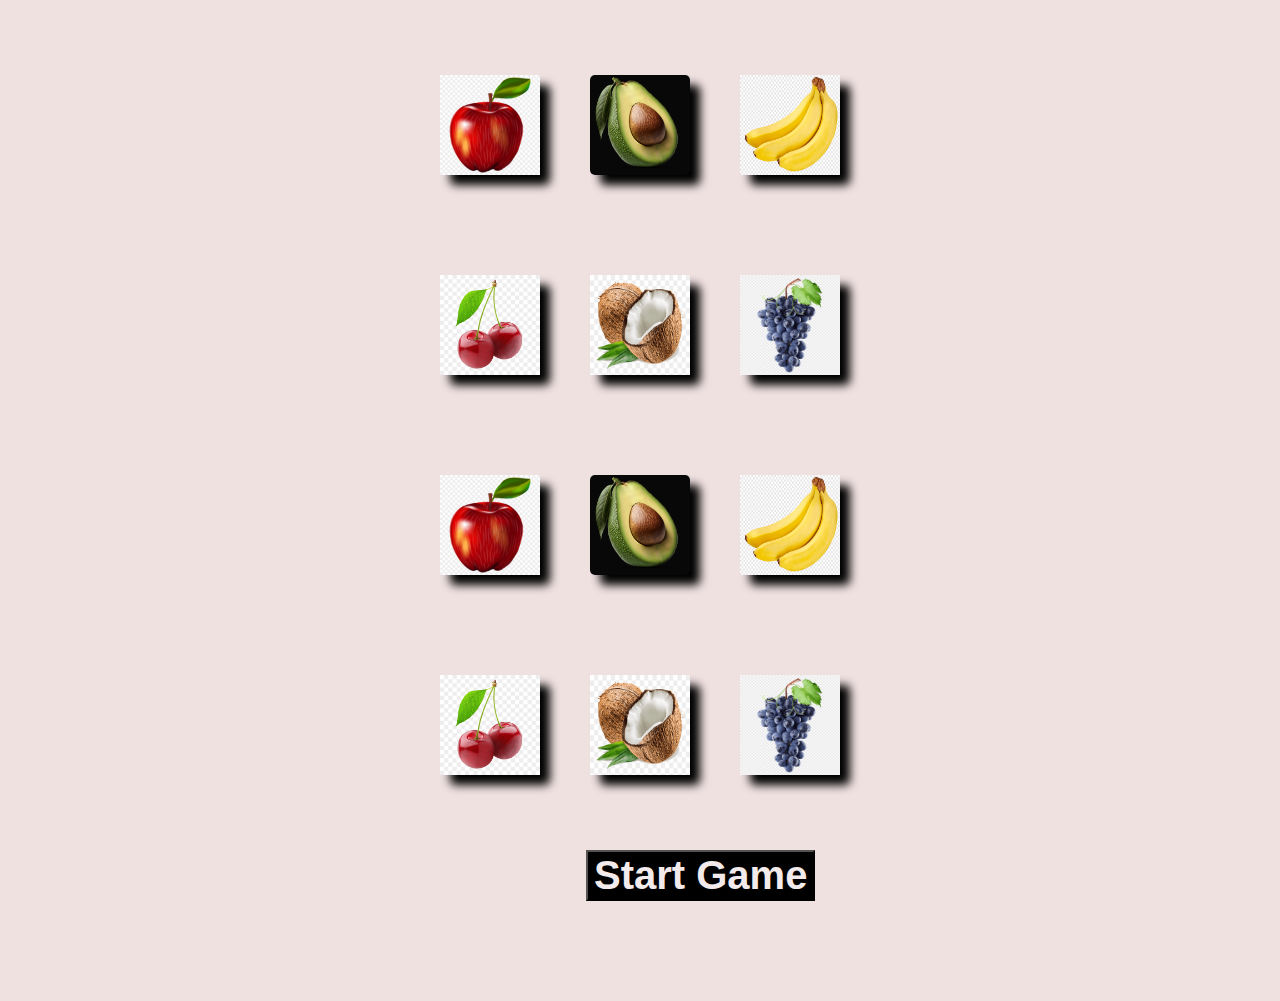
<file: game.html>
<html lang="en">
<head>
    <meta charset="UTF-8">
    <meta http-equiv="X-UA-Compatible" content="IE=edge">
    <meta name="viewport" content="width=p, initial-scale=1.0">
    <link rel="stylesheet" href="./game.css">
    <title>Document</title>
</head>
<body>
    <div class="container">
        <div class="tile">
            <img src="./Assets/apple.png" alt="" height="100px" width="100px">
        </div>
        <div class="tile">
            <img src="./Assets/avocado.png" alt="" height="100px" width="100px
            ">
        </div>
        <div class="tile">
            <img src="./Assets/bananas.png" alt="" height="100px" width="100px
            ">
        </div>
        
    </div>
    <div class="container">
        <div class="tile">
            <img src="./Assets/cherry.png" alt="" height="100px" width="100px">
        </div>
        <div class="tile">
            <img src="./Assets/coconut.png" alt="" height="100px" width="100px">
        </div>
        <div class="tile">
            <img src="./Assets/grapes.png" alt="" height="100px" width="100px
            ">
        </div>
        
    </div>
    <div class="container">
        <div class="tile">
            <img src="./Assets/apple.png" alt="" height="100px" width="100px">
        </div>
        <div class="tile">
            <img src="./Assets/avocado.png" alt="" height="100px" width="100px">
        </div>
        <div class="tile">
            <img src="./Assets/bananas.png" alt="" height="100px" width="100px">
        </div>
        
    </div>
    <div class="container">
        <div class="tile">
            <img src="./Assets/cherry.png" alt="" height="100px" width="100px">
        </div>
        <div class="tile">
            <img src="./Assets/coconut.png" alt="" height="100px" width="100px">
        </div>
        <div class="tile">
            <img src="./Assets/grapes.png" alt="" height="100px" width="100px">
        </div>
        
    </div>
    <button class="play">
        Start Game
    </button>
    <script src="./javascript.js"></script>
</body>
</html>
</file>
<file: game.css>
body {
    background-color: rgb(240, 225, 225);
    color: rgb(49, 47, 47);
    font-family: 'Roboto', sans-serif;
    font-size: 16px;
    margin: 50px 100px 100px 100px;

  }

.container{
    display: flex;
    justify-content: center;
    margin: 50px 50px 50px 50px;
}
  
.tile {
  background-color: rgb(8, 8, 8);
    margin: 25px 25px 25px 25px;
    border-radius: 5px;
    box-shadow: 10px 10px 10px black;
    cursor: pointer;
}


.play{
    background-color: black;
    color: rgb(243, 235, 235);
    font-weight: bold;
    font-size: 40px;
    margin-left: 45%;
    cursor: pointer;
}
</file>
